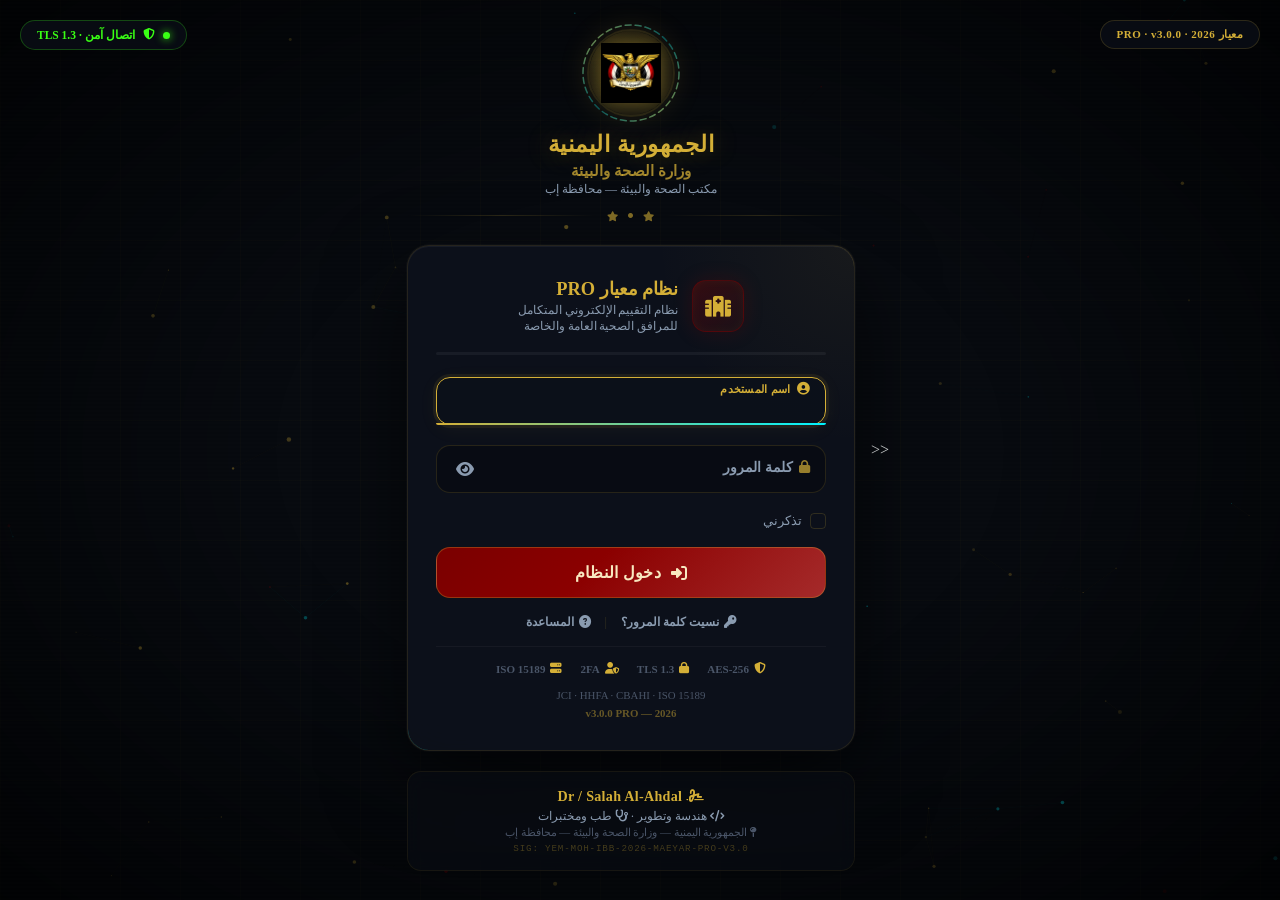
<file: login.html>
<!DOCTYPE html>
<html lang="ar" dir="rtl">
<head>
<meta charset="UTF-8">
<meta name="viewport" content="width=device-width, initial-scale=1.0, maximum-scale=5.0, user-scalable=yes">
<meta name="description" content="نظام معيار PRO - تسجيل الدخول - نظام تقييم المرافق الصحية المتكامل - الجمهورية اليمنية">
<meta name="author" content="د/صلاح الأهدل - وزارة الصحة والبيئة - محافظة إب">
<meta name="theme-color" content="#8B0000">
<meta name="apple-mobile-web-app-capable" content="yes">
<meta name="apple-mobile-web-app-status-bar-style" content="black-translucent">
<meta http-equiv="Content-Security-Policy" content="default-src 'self'; style-src 'self' https://fonts.googleapis.com https://cdnjs.cloudflare.com 'unsafe-inline'; font-src 'self' https://fonts.gstatic.com https://cdnjs.cloudflare.com; script-src 'self' 'unsafe-inline'; img-src 'self' data:; connect-src 'self';">
<meta http-equiv="X-Content-Type-Options" content="nosniff">
<meta http-equiv="X-Frame-Options" content="DENY">
<title>تسجيل الدخول | معيار PRO v3.0 | الجمهورية اليمنية</title>

<link rel="preconnect" href="https://fonts.googleapis.com">
<link rel="preconnect" href="https://fonts.gstatic.com" crossorigin>
<link href="https://fonts.googleapis.com/css2?family=Amiri:wght@400;700&family=Noto+Naskh+Arabic:wght@400;700&family=Cairo:wght@300;400;500;600;700;800;900&family=Tajawal:wght@300;400;500;700;800&display=swap" rel="stylesheet">
<link rel="stylesheet" href="https://cdnjs.cloudflare.com/ajax/libs/font-awesome/6.5.1/css/all.min.css">

<style>
/* ══════════════════════════════════════════════════
   MAEYAR PRO v3.0 — WORLD-CLASS LOGIN
   ══════════════════════════════════════════════════ */

/* ── 1. Design Tokens ─────────────────────────── */
:root {
  --gold:          #D4AF37;
  --gold-light:    #F0D060;
  --gold-dim:      rgba(212,175,55,0.18);
  --gold-glow:     rgba(212,175,55,0.35);
  --crimson:       #8B0000;
  --crimson-mid:   #A52A2A;
  --crimson-glow:  rgba(139,0,0,0.5);
  --cyan:          #00F3FF;
  --cyan-dim:      rgba(0,243,255,0.08);
  --green:         #39FF14;
  --red:           #FF073A;
  --orange:        #FF6B35;

  --bg:            #080b10;
  --surface:       rgba(14,18,28,0.92);
  --surface-hover: rgba(20,25,38,0.95);
  --input-bg:      rgba(8,11,18,0.7);

  --txt:           #ECF0F1;
  --txt-muted:     #8a9bb0;
  --txt-faint:     #4a5568;

  --font:          'Amiri', 'Noto Naskh Arabic', 'Cairo', serif;
  --r-sm:          10px;
  --r-md:          14px;
  --r-lg:          22px;
  --ease:          cubic-bezier(0.22, 1, 0.36, 1);
}

/* ── 2. Reset ─────────────────────────────────── */
*, *::before, *::after { box-sizing: border-box; margin: 0; padding: 0; }
html { scroll-behavior: smooth; }
body {
  font-family: var(--font);
  background: var(--bg);
  color: var(--txt);
  min-height: 100vh;
  display: flex;
  align-items: center;
  justify-content: center;
  overflow: hidden;
  -webkit-font-smoothing: antialiased;
}

/* ── 3. CANVAS BACKGROUND ─────────────────────── */
#bgCanvas {
  position: fixed;
  inset: 0;
  z-index: 0;
  opacity: 0.6;
}

/* Grid overlay */
.grid-overlay {
  position: fixed;
  inset: 0;
  z-index: 0;
  background-image:
    linear-gradient(rgba(212,175,55,0.025) 1px, transparent 1px),
    linear-gradient(90deg, rgba(212,175,55,0.025) 1px, transparent 1px);
  background-size: 60px 60px;
  pointer-events: none;
}

/* Vignette */
.vignette {
  position: fixed;
  inset: 0;
  z-index: 0;
  background: radial-gradient(ellipse at center, transparent 40%, rgba(0,0,0,0.7) 100%);
  pointer-events: none;
}

/* ── 4. SCAN LINE FX ──────────────────────────── */
.scanlines {
  position: fixed;
  inset: 0;
  z-index: 0;
  background: repeating-linear-gradient(
    0deg,
    transparent,
    transparent 2px,
    rgba(0,0,0,0.03) 2px,
    rgba(0,0,0,0.03) 4px
  );
  pointer-events: none;
  animation: scanMove 8s linear infinite;
}
@keyframes scanMove {
  from { background-position: 0 0; }
  to   { background-position: 0 100px; }
}

/* ── 5. SECURITY BADGE ────────────────────────── */
.security-badge {
  position: fixed;
  top: 20px;
  left: 20px;
  z-index: 100;
  display: flex;
  align-items: center;
  gap: 8px;
  padding: 7px 16px;
  background: rgba(10,14,22,0.85);
  border: 1px solid rgba(57,255,20,0.25);
  border-radius: 100px;
  font-size: 11.5px;
  font-weight: 700;
  color: var(--green);
  backdrop-filter: blur(12px);
  animation: badgeIn 0.8s var(--ease) 0.3s both;
  user-select: none;
}
.security-badge::before {
  content: '';
  width: 7px; height: 7px;
  background: var(--green);
  border-radius: 50%;
  box-shadow: 0 0 8px var(--green);
  animation: blink 1.8s ease-in-out infinite;
}
@keyframes blink { 0%,100%{opacity:1} 50%{opacity:0.3} }
@keyframes badgeIn {
  from { opacity:0; transform: translateX(-20px); }
  to   { opacity:1; transform: translateX(0); }
}

/* Version badge top-right */
.version-badge {
  position: fixed;
  top: 20px;
  right: 20px;
  z-index: 100;
  padding: 7px 16px;
  background: rgba(10,14,22,0.85);
  border: 1px solid var(--gold-dim);
  border-radius: 100px;
  font-size: 11px;
  font-weight: 700;
  color: var(--gold);
  backdrop-filter: blur(12px);
  animation: badgeIn2 0.8s var(--ease) 0.5s both;
  letter-spacing: 0.5px;
}
@keyframes badgeIn2 {
  from { opacity:0; transform: translateX(20px); }
  to   { opacity:1; transform: translateX(0); }
}

/* ── 6. LAYOUT ────────────────────────────────── */
.page-wrap {
  position: relative;
  z-index: 1;
  width: 100%;
  max-width: 480px;
  padding: 20px 16px;
  animation: pageIn 0.9s var(--ease) 0.1s both;
}
@keyframes pageIn {
  from { opacity:0; transform: translateY(30px) scale(0.97); }
  to   { opacity:1; transform: translateY(0)    scale(1); }
}

/* ── 7. OFFICIAL HEADER ───────────────────────── */
.official-header {
  text-align: center;
  margin-bottom: 24px;
}

.emblem-ring {
  position: relative;
  width: 88px; height: 88px;
  margin: 0 auto 14px;
}
.emblem-ring svg.ring-svg {
  position: absolute;
  inset: -8px;
  width: calc(100% + 16px);
  height: calc(100% + 16px);
  animation: spinRing 12s linear infinite;
}
@keyframes spinRing { to { transform: rotate(360deg); } }

.emblem-inner {
  width: 88px; height: 88px;
  border-radius: 50%;
  background: radial-gradient(135deg, rgba(212,175,55,0.15), rgba(139,0,0,0.1));
  border: 2px solid var(--gold-dim);
  display: flex;
  align-items: center;
  justify-content: center;
  position: relative;
  overflow: hidden;
  box-shadow: 0 0 30px rgba(212,175,55,0.15), inset 0 0 20px rgba(212,175,55,0.05);
}
.emblem-inner::before {
  content: '';
  position: absolute;
  inset: 0;
  background: linear-gradient(135deg, rgba(212,175,55,0.08), transparent 60%);
  border-radius: 50%;
}
.emblem-inner img {
  width: 60px; height: 60px;
  object-fit: contain;
  filter: drop-shadow(0 0 12px rgba(212,175,55,0.6));
  animation: floatY 4s ease-in-out infinite;
  position: relative; z-index: 1;
}
.emblem-fallback {
  display: none;
  color: var(--gold);
  font-size: 1.4rem;
  font-weight: 900;
  position: relative; z-index: 1;
}
@keyframes floatY {
  0%,100%{transform:translateY(0)}
  50%{transform:translateY(-5px)}
}

.header-title {
  font-size: 1.45rem;
  font-weight: 900;
  color: var(--gold);
  letter-spacing: 0.5px;
  text-shadow: 0 0 24px rgba(212,175,55,0.4);
  line-height: 1.2;
}
.header-sub {
  font-size: 0.95rem;
  font-weight: 700;
  color: rgba(212,175,55,0.75);
  margin-top: 3px;
}
.header-office {
  font-size: 0.75rem;
  font-weight: 500;
  color: var(--txt-muted);
  margin-top: 2px;
}

/* Divider */
.header-divider {
  display: flex;
  align-items: center;
  gap: 10px;
  margin: 14px 0 0;
}
.header-divider span {
  flex: 1;
  height: 1px;
  background: linear-gradient(to left, transparent, var(--gold-dim), transparent);
}
.header-divider i { color: var(--gold); font-size: 10px; opacity: 0.6; }

/* ── 8. LOGIN CARD ────────────────────────────── */
.login-card {
  background: var(--surface);
  border: 1px solid rgba(212,175,55,0.12);
  border-radius: var(--r-lg);
  padding: 32px 28px 28px;
  position: relative;
  overflow: hidden;
  backdrop-filter: blur(20px);
  -webkit-backdrop-filter: blur(20px);
  box-shadow:
    0 32px 80px rgba(0,0,0,0.6),
    0 0 0 1px rgba(255,255,255,0.03),
    inset 0 1px 0 rgba(255,255,255,0.05);
}

/* Animated border glow */
.login-card::before {
  content: '';
  position: absolute;
  inset: -1px;
  border-radius: var(--r-lg);
  padding: 1px;
  background: conic-gradient(
    from var(--angle, 0deg),
    transparent 0%,
    var(--gold) 10%,
    transparent 20%,
    transparent 50%,
    var(--cyan) 60%,
    transparent 70%,
    transparent 100%
  );
  -webkit-mask: linear-gradient(#fff 0 0) content-box, linear-gradient(#fff 0 0);
  -webkit-mask-composite: xor;
  mask-composite: exclude;
  animation: rotateBorder 6s linear infinite;
  opacity: 0.5;
  z-index: 0;
}
@property --angle { syntax:'<<angle>'; inherits:false; initial-value:0deg; }
@keyframes rotateBorder { to { --angle: 360deg; } }

/* Shimmer top-left corner */
.login-card::after {
  content: '';
  position: absolute;
  top: 0; right: 0;
  width: 200px; height: 200px;
  background: radial-gradient(circle at top right, rgba(212,175,55,0.06), transparent 70%);
  border-radius: 0 var(--r-lg) 0 0;
  pointer-events: none;
}

/* Card system icon */
.card-icon-row {
  display: flex;
  align-items: center;
  justify-content: center;
  gap: 14px;
  margin-bottom: 18px;
  position: relative;
  z-index: 1;
}
.card-icon {
  width: 52px; height: 52px;
  background: linear-gradient(135deg, rgba(139,0,0,0.3), rgba(139,0,0,0.1));
  border: 1px solid rgba(139,0,0,0.4);
  border-radius: 14px;
  display: flex;
  align-items: center;
  justify-content: center;
  font-size: 1.3rem;
  color: var(--gold);
  box-shadow: 0 0 20px rgba(139,0,0,0.2), inset 0 0 10px rgba(212,175,55,0.05);
  animation: iconPulse 3s ease-in-out infinite;
}
@keyframes iconPulse {
  0%,100%{ box-shadow: 0 0 20px rgba(139,0,0,0.2), inset 0 0 10px rgba(212,175,55,0.05); }
  50%    { box-shadow: 0 0 35px rgba(139,0,0,0.4), inset 0 0 15px rgba(212,175,55,0.1); }
}
.card-title-block { text-align: right; }
.card-title-block h2 {
  font-size: 1.15rem;
  font-weight: 800;
  color: var(--gold);
  line-height: 1.2;
}
.card-title-block p {
  font-size: 0.72rem;
  color: var(--txt-muted);
  margin-top: 2px;
  line-height: 1.4;
}

/* Progress bar */
.login-progress {
  height: 3px;
  background: rgba(255,255,255,0.05);
  border-radius: 100px;
  margin-bottom: 22px;
  overflow: hidden;
  position: relative;
  z-index: 1;
}
.login-progress-bar {
  height: 100%;
  width: 0%;
  background: linear-gradient(90deg, var(--crimson), var(--gold), var(--cyan));
  border-radius: 100px;
  transition: width 0.4s var(--ease);
  box-shadow: 0 0 10px var(--gold-glow);
}

/* ── 9. FLOATING LABEL FIELDS ─────────────────── */
.field-wrap {
  position: relative;
  margin-bottom: 20px;
  z-index: 1;
}

.field-input {
  width: 100%;
  padding: 20px 16px 8px;
  background: var(--input-bg);
  border: 1.5px solid rgba(212,175,55,0.15);
  border-radius: var(--r-md);
  color: var(--txt);
  font-family: var(--font);
  font-size: 0.95rem;
  font-weight: 500;
  outline: none;
  transition:
    border-color 0.3s ease,
    box-shadow   0.3s ease,
    background   0.3s ease;
  -webkit-appearance: none;
}

/* Autofill reset */
.field-input:-webkit-autofill,
.field-input:-webkit-autofill:focus {
  -webkit-box-shadow: 0 0 0 1000px #080b10 inset;
  -webkit-text-fill-color: var(--txt);
  transition: background-color 9999s;
}

.field-input:hover:not(:focus) {
  border-color: rgba(212,175,55,0.28);
}
.field-input:focus {
  border-color: var(--gold);
  background: rgba(12,16,26,0.9);
  box-shadow: 0 0 0 3px rgba(212,175,55,0.08), 0 4px 20px rgba(212,175,55,0.06);
}
.field-input.is-error {
  border-color: var(--red);
  box-shadow: 0 0 0 3px rgba(255,7,58,0.08);
}
.field-input.is-success {
  border-color: var(--green);
  box-shadow: 0 0 0 3px rgba(57,255,20,0.06);
}

/* Floating label */
.field-label {
  position: absolute;
  top: 14px;
  right: 16px;
  font-size: 0.88rem;
  font-weight: 600;
  color: var(--txt-muted);
  pointer-events: none;
  transition: all 0.25s var(--ease);
  display: flex;
  align-items: center;
  gap: 6px;
  transform-origin: right center;
}
.field-label i { font-size: 0.8rem; color: var(--gold); opacity: 0.7; transition: opacity 0.25s; }

/* Floated state (has value or focused) */
.field-input:focus + .field-label,
.field-input:not(:placeholder-shown) + .field-label {
  top: 6px;
  font-size: 0.7rem;
  color: var(--gold);
  letter-spacing: 0.3px;
}
.field-input:focus + .field-label i,
.field-input:not(:placeholder-shown) + .field-label i { opacity: 1; }

/* Hide placeholder text (label handles it) */
.field-input::placeholder { color: transparent; }

/* Bottom accent line */
.field-line {
  position: absolute;
  bottom: 0; right: 0;
  height: 2px;
  width: 0%;
  background: linear-gradient(90deg, var(--gold), var(--cyan));
  border-radius: 0 0 var(--r-md) var(--r-md);
  transition: width 0.35s var(--ease);
}
.field-input:focus ~ .field-line { width: 100%; }

/* Field icon (left side for password toggle) */
.field-action {
  position: absolute;
  left: 14px;
  top: 50%;
  transform: translateY(-50%);
  background: none;
  border: none;
  cursor: pointer;
  color: var(--txt-muted);
  font-size: 1rem;
  padding: 6px;
  transition: color 0.2s;
  line-height: 1;
  display: flex;
  align-items: center;
}
.field-action:hover { color: var(--gold); }
.field-action:focus-visible { outline: 2px solid var(--gold); border-radius: 4px; }
.password-field { padding-left: 44px; }

/* ── 10. PASSWORD STRENGTH METER ──────────────── */
.strength-wrap {
  margin-top: 8px;
  display: none;
  animation: fadeUp 0.3s ease;
}
.strength-wrap.is-visible { display: block; }

.strength-bars {
  display: flex;
  gap: 5px;
  margin-bottom: 4px;
}
.strength-bar {
  flex: 1;
  height: 4px;
  background: rgba(255,255,255,0.07);
  border-radius: 100px;
  overflow: hidden;
  position: relative;
}
.strength-bar::after {
  content: '';
  position: absolute;
  inset: 0;
  width: 0%;
  border-radius: 100px;
  transition: width 0.4s var(--ease), background 0.4s ease;
}
.strength-bar.filled::after { width: 100%; }
.strength-bar.weak::after    { background: var(--red); }
.strength-bar.fair::after    { background: var(--orange); }
.strength-bar.good::after    { background: var(--gold); }
.strength-bar.strong::after  { background: var(--green); }

.strength-label {
  font-size: 0.72rem;
  font-weight: 700;
  color: var(--txt-muted);
  text-align: left;
  direction: ltr;
  font-family: var(--font);
  transition: color 0.3s;
}

/* ── 11. CAPS WARNING & ERROR ─────────────────── */
.field-error {
  display: none;
  font-size: 0.74rem;
  color: var(--red);
  margin-top: 5px;
  font-weight: 600;
  padding-right: 4px;
  animation: shakeX 0.4s ease;
}
.field-error.is-visible { display: flex; align-items: center; gap: 5px; }

.caps-warn {
  display: none;
  font-size: 0.74rem;
  color: var(--orange);
  margin-top: 5px;
  font-weight: 600;
  padding-right: 4px;
}
.caps-warn.is-visible { display: flex; align-items: center; gap: 5px; }

/* ── 12. REMEMBER + ATTEMPTS ──────────────────── */
.form-row {
  display: flex;
  align-items: center;
  justify-content: space-between;
  margin-bottom: 18px;
  position: relative; z-index: 1;
}
.remember-label {
  display: flex;
  align-items: center;
  gap: 8px;
  font-size: 0.8rem;
  color: var(--txt-muted);
  cursor: pointer;
  user-select: none;
}
.remember-label input[type=checkbox] {
  appearance: none;
  width: 16px; height: 16px;
  border: 1.5px solid var(--gold-dim);
  border-radius: 4px;
  cursor: pointer;
  transition: all 0.2s;
  position: relative;
  flex-shrink: 0;
}
.remember-label input[type=checkbox]:checked {
  background: var(--gold);
  border-color: var(--gold);
}
.remember-label input[type=checkbox]:checked::after {
  content: '✓';
  position: absolute;
  top: 50%; left: 50%;
  transform: translate(-50%,-50%);
  font-size: 10px;
  color: #000;
  font-weight: 900;
}

.attempts-box {
  display: none;
  align-items: center;
  gap: 6px;
  padding: 6px 12px;
  background: rgba(255,7,58,0.07);
  border: 1px solid rgba(255,7,58,0.2);
  border-radius: 100px;
  font-size: 0.74rem;
  color: var(--red);
  font-weight: 700;
  animation: pulse 1.5s ease-in-out infinite;
  position: relative; z-index: 1;
  margin-bottom: 14px;
}
.attempts-box.is-visible { display: flex; }
@keyframes pulse { 0%,100%{opacity:1} 50%{opacity:0.6} }

/* ── 13. LOGIN BUTTON + RIPPLE ────────────────── */
.btn-login {
  width: 100%;
  padding: 15px;
  background: linear-gradient(135deg, #7a0000 0%, var(--crimson) 40%, var(--crimson-mid) 100%);
  border: 1px solid rgba(212,175,55,0.3);
  border-radius: var(--r-md);
  color: #F8E8C0;
  font-family: var(--font);
  font-size: 1rem;
  font-weight: 800;
  cursor: pointer;
  position: relative;
  overflow: hidden;
  transition:
    transform     0.2s var(--ease),
    box-shadow    0.3s ease,
    border-color  0.3s ease;
  display: flex;
  align-items: center;
  justify-content: center;
  gap: 10px;
  z-index: 1;
  letter-spacing: 0.3px;
}
.btn-login::before {
  content: '';
  position: absolute;
  inset: 0;
  background: linear-gradient(135deg, rgba(255,255,255,0.08), transparent);
  opacity: 0;
  transition: opacity 0.3s;
}
.btn-login:hover:not(:disabled)::before { opacity: 1; }
.btn-login:hover:not(:disabled) {
  transform: translateY(-3px);
  box-shadow:
    0 12px 35px var(--crimson-glow),
    0 0 20px rgba(212,175,55,0.2),
    0 0 0 1px rgba(212,175,55,0.4);
  border-color: var(--gold);
}
.btn-login:active:not(:disabled) { transform: translateY(0) scale(0.99); }
.btn-login:focus-visible { outline: 2px solid var(--gold); outline-offset: 3px; }
.btn-login:disabled { opacity: 0.6; cursor: not-allowed; transform: none; }

/* Ripple */
.ripple {
  position: absolute;
  border-radius: 50%;
  background: rgba(255,255,255,0.18);
  transform: scale(0);
  animation: rippleAnim 0.6s linear;
  pointer-events: none;
}
@keyframes rippleAnim {
  to { transform: scale(4); opacity: 0; }
}

/* Spinner */
.btn-login .spinner { display: none; }
.btn-login.is-loading .btn-text    { display: none; }
.btn-login.is-loading .spinner     { display: inline-block; }

/* ── 14. HELP + SECURITY ──────────────────────── */
.help-row {
  display: flex;
  justify-content: center;
  align-items: center;
  gap: 14px;
  margin-top: 16px;
  font-size: 0.78rem;
  position: relative; z-index: 1;
}
.help-row a {
  color: var(--txt-muted);
  text-decoration: none;
  font-weight: 600;
  transition: color 0.2s;
  display: flex;
  align-items: center;
  gap: 5px;
}
.help-row a:hover { color: var(--gold); }
.help-row a:focus-visible { outline: 2px solid var(--gold); border-radius: 3px; }
.help-divider { color: rgba(212,175,55,0.2); }

.security-row {
  display: flex;
  justify-content: center;
  gap: 18px;
  margin-top: 16px;
  padding-top: 16px;
  border-top: 1px solid rgba(255,255,255,0.04);
  flex-wrap: wrap;
  position: relative; z-index: 1;
}
.sec-item {
  display: flex;
  align-items: center;
  gap: 5px;
  font-size: 0.69rem;
  color: var(--txt-faint);
  font-weight: 600;
}
.sec-item i { color: var(--gold); font-size: 0.72rem; }

/* Card footer */
.card-footer {
  text-align: center;
  margin-top: 12px;
  font-size: 0.68rem;
  color: var(--txt-faint);
  line-height: 1.6;
  position: relative; z-index: 1;
}
.card-footer .version { color: rgba(212,175,55,0.45); font-weight: 700; }

/* ── 15. SIGNATURE ────────────────────────────── */
.signature {
  text-align: center;
  margin-top: 20px;
  padding: 16px;
  background: rgba(10,14,22,0.5);
  border: 1px solid rgba(212,175,55,0.08);
  border-radius: var(--r-md);
  backdrop-filter: blur(10px);
}
.sig-name {
  font-size: 0.88rem;
  font-weight: 800;
  color: var(--gold);
  margin-bottom: 4px;
  letter-spacing: 0.3px;
}
.sig-role {
  font-size: 0.72rem;
  color: var(--txt-muted);
  margin-bottom: 3px;
}
.sig-location { font-size: 0.68rem; color: var(--txt-faint); margin-bottom: 4px; }
.sig-hash {
  font-family: 'Courier New', monospace;
  font-size: 0.58rem;
  color: rgba(212,175,55,0.3);
  letter-spacing: 0.8px;
  word-break: break-all;
}

/* ── 16. OVERLAYS ─────────────────────────────── */
.loading-overlay {
  display: none;
  position: fixed;
  inset: 0;
  background: rgba(0,0,0,0.85);
  z-index: 9999;
  align-items: center;
  justify-content: center;
  flex-direction: column;
  gap: 16px;
  backdrop-filter: blur(4px);
}
.loading-overlay.is-active { display: flex; }

.loading-ring {
  width: 56px; height: 56px;
  border: 3px solid rgba(212,175,55,0.15);
  border-top-color: var(--gold);
  border-right-color: var(--cyan);
  border-radius: 50%;
  animation: spin 0.8s linear infinite;
}
@keyframes spin { to { transform: rotate(360deg); } }
.loading-text {
  font-size: 0.9rem;
  font-weight: 700;
  color: var(--gold);
}

/* Toast */
.toast-region {
  position: fixed;
  top: 16px;
  left: 50%;
  transform: translateX(-50%);
  z-index: 10001;
  display: flex;
  flex-direction: column;
  gap: 8px;
  width: min(90vw, 360px);
  pointer-events: none;
}
.toast {
  display: flex;
  align-items: center;
  gap: 10px;
  padding: 12px 16px;
  border-radius: var(--r-md);
  font-size: 0.82rem;
  font-weight: 700;
  pointer-events: auto;
  box-shadow: 0 8px 32px rgba(0,0,0,0.5);
  animation: toastIn 0.4s var(--ease);
  backdrop-filter: blur(12px);
  line-height: 1.4;
}
.toast.is-out { animation: toastOut 0.3s ease forwards; }
.toast.success { background:rgba(57,255,20,0.1);  border:1px solid rgba(57,255,20,0.3);  color:var(--green); }
.toast.error   { background:rgba(255,7,58,0.1);   border:1px solid rgba(255,7,58,0.3);   color:var(--red); }
.toast.warning { background:rgba(255,107,53,0.1); border:1px solid rgba(255,107,53,0.3); color:var(--orange); }
.toast.info    { background:rgba(0,243,255,0.07); border:1px solid rgba(0,243,255,0.25); color:var(--cyan); }
.toast i { font-size: 1rem; flex-shrink: 0; }
@keyframes toastIn  { from{opacity:0;transform:translateY(-14px) scale(0.95)} to{opacity:1;transform:none} }
@keyframes toastOut { to  {opacity:0;transform:translateY(-10px)} }

/* ── 17. ANIMATIONS ───────────────────────────── */
@keyframes fadeUp { from{opacity:0;transform:translateY(8px)} to{opacity:1;transform:none} }
@keyframes shakeX {
  0%,100%{transform:translateX(0)}
  25%{transform:translateX(-5px)}
  75%{transform:translateX(5px)}
}

/* ── 18. RESPONSIVE ───────────────────────────── */
@media (max-width: 480px) {
  .page-wrap { padding: 12px; }
  .login-card { padding: 22px 18px 20px; }
  .header-title { font-size: 1.25rem; }
  .security-badge { font-size: 10px; padding: 5px 12px; }
  .version-badge  { font-size: 10px; padding: 5px 12px; }
}

/* ── 19. REDUCED MOTION ───────────────────────── */
@media (prefers-reduced-motion: reduce) {
  *, *::before, *::after {
    animation-duration: 0.01ms !important;
    transition-duration: 0.01ms !important;
  }
}
</style>
</head>

<body>

<!-- ── Canvas + FX Layers ─────────────────────── -->
<<canvas id="bgCanvas"></canvas>
<div class="grid-overlay" aria-hidden="true"></div>
<div class="vignette"      aria-hidden="true"></div>
<div class="scanlines"     aria-hidden="true"></div>

<!-- ── Badges ────────────────────────────────── -->
<div class="security-badge" role="status" aria-label="اتصال آمن">
  <i class="fas fa-shield-alt" aria-hidden="true"></i>
  اتصال آمن · TLS 1.3
</div>
<div class="version-badge" aria-hidden="true">
  معيار PRO · v3.0.0 · 2026
</div>

<!-- ── Toast Region ───────────────────────────── -->
<div class="toast-region" id="toastRegion" role="log" aria-live="polite" aria-atomic="false"></div>

<!-- ── Page Wrap ──────────────────────────────── -->
<<main class="page-wrap">

  <!-- Official Header -->
  <header class="official-header">
    <div class="emblem-ring">
      <!-- Spinning dashed ring SVG -->
      <svg class="ring-svg" viewBox="0 0 104 104" fill="none" xmlns="http://www.w3.org/2000/svg" aria-hidden="true">
        <circle cx="52" cy="52" r="48"
          stroke="url(#ringGrad)"
          stroke-width="1.5"
          stroke-dasharray="6 4"
          stroke-linecap="round"/>
        <defs>
          <linearGradient id="ringGrad" x1="0" y1="0" x2="104" y2="104" gradientUnits="userSpaceOnUse">
            <stop offset="0%"   stop-color="#D4AF37" stop-opacity="0.8"/>
            <stop offset="50%"  stop-color="#00F3FF" stop-opacity="0.3"/>
            <stop offset="100%" stop-color="#D4AF37" stop-opacity="0.8"/>
          </linearGradient>
        </defs>
      </svg>
      <div class="emblem-inner">
        <img src="images/yemen-emblem.png"
             alt="شعار الجمهورية اليمنية"
             width="60" height="60"
             loading="eager"
             onerror="this.style.display='none'; this.nextElementSibling.style.display='flex';">
        <div class="emblem-fallback" aria-hidden="true">YM</div>
      </div>
    </div>

    <h1 class="header-title">الجمهورية اليمنية</h1>
    <p class="header-sub">وزارة الصحة والبيئة</p>
    <p class="header-office">مكتب الصحة والبيئة — محافظة إب</p>

    <div class="header-divider" aria-hidden="true">
      <span></span>
      <i class="fas fa-star"></i>
      <i class="fas fa-circle" style="font-size:5px"></i>
      <i class="fas fa-star"></i>
      <span></span>
    </div>
  </header>

  <!-- Login Card -->
  <div class="login-card" role="region" aria-label="نموذج تسجيل الدخول">

    <!-- System Icon + Title -->
    <div class="card-icon-row">
      <div class="card-icon" aria-hidden="true">
        <i class="fas fa-hospital-alt"></i>
      </div>
      <div class="card-title-block">
        <h2>نظام معيار PRO</h2>
        <p>نظام التقييم الإلكتروني المتكامل<br>للمرافق الصحية العامة والخاصة</p>
      </div>
    </div>

    <!-- Progress Bar -->
    <div class="login-progress" role="progressbar" aria-valuenow="0" aria-valuemin="0" aria-valuemax="100" aria-label="تقدم تسجيل الدخول">
      <div class="login-progress-bar" id="progressBar"></div>
    </div>

    <!-- Form -->
    <form id="loginForm" autocomplete="off" novalidate aria-label="تسجيل الدخول">

      <!-- Username -->
      <div class="field-wrap">
        <input type="text"
               class="field-input"
               id="username"
               name="username"
               required
               placeholder="username"
               autocomplete="username"
               minlength="3" maxlength="50"
               aria-required="true"
               aria-describedby="usernameErr">
        <label class="field-label" for="username">
          <i class="fas fa-user-circle" aria-hidden="true"></i>
          اسم المستخدم
        </label>
        <div class="field-line" aria-hidden="true"></div>
        <p class="field-error" id="usernameErr" role="alert" aria-live="assertive"></p>
      </div>

      <!-- Password -->
      <div class="field-wrap">
        <input type="password"
               class="field-input password-field"
               id="password"
               name="password"
               required
               placeholder="password"
               autocomplete="current-password"
               minlength="6" maxlength="100"
               aria-required="true"
               aria-describedby="passwordErr capsWarn">
        <label class="field-label" for="password">
          <i class="fas fa-lock" aria-hidden="true"></i>
          كلمة المرور
        </label>
        <div class="field-line" aria-hidden="true"></div>
        <button type="button"
                class="field-action"
                id="togglePwd"
                aria-label="إظهار كلمة المرور"
                aria-pressed="false">
          <i class="fas fa-eye" id="eyeIcon" aria-hidden="true"></i>
        </button>
        <p class="field-error" id="passwordErr" role="alert" aria-live="assertive"></p>
        <p class="caps-warn"   id="capsWarn"    role="status" aria-live="polite">
          <i class="fas fa-exclamation-triangle" aria-hidden="true"></i>
          Caps Lock مفعّل
        </p>

        <!-- Strength Meter -->
        <div class="strength-wrap" id="strengthWrap" aria-label="قوة كلمة المرور">
          <div class="strength-bars" aria-hidden="true">
            <div class="strength-bar" id="bar1"></div>
            <div class="strength-bar" id="bar2"></div>
            <div class="strength-bar" id="bar3"></div>
            <div class="strength-bar" id="bar4"></div>
          </div>
          <div class="strength-label" id="strengthLabel" aria-live="polite">ضعيفة</div>
        </div>
      </div>

      <!-- Remember + Attempts -->
      <div class="form-row">
        <label class="remember-label">
          <input type="checkbox" id="rememberMe" name="rememberMe">
          <span>تذكرني</span>
        </label>
      </div>

      <div class="attempts-box" id="attemptsBox" role="alert" aria-live="assertive" aria-atomic="true">
        <i class="fas fa-exclamation-triangle" aria-hidden="true"></i>
        محاولات متبقية: <strong id="attemptsLeft">3</strong>
      </div>

      <!-- Submit -->
      <button type="submit" class="btn-login" id="loginBtn" aria-label="دخول النظام">
        <i class="fas fa-sign-in-alt" aria-hidden="true"></i>
        <span class="btn-text">دخول النظام</span>
        <i class="fas fa-circle-notch fa-spin spinner" aria-hidden="true"></i>
      </button>
    </form>

    <!-- Help -->
    <nav class="help-row" aria-label="روابط المساعدة">
      <a href="#" id="forgotLink">
        <i class="fas fa-key" aria-hidden="true"></i> نسيت كلمة المرور؟
      </a>
      <span class="help-divider" aria-hidden="true">|</span>
      <a href="#" id="helpLink">
        <i class="fas fa-question-circle" aria-hidden="true"></i> المساعدة
      </a>
    </nav>

    <!-- Security Info -->
    <div class="security-row" aria-label="معلومات الأمان">
      <div class="sec-item"><i class="fas fa-shield-alt" aria-hidden="true"></i> AES-256</div>
      <div class="sec-item"><i class="fas fa-lock"       aria-hidden="true"></i> TLS 1.3</div>
      <div class="sec-item"><i class="fas fa-user-shield" aria-hidden="true"></i> 2FA</div>
      <div class="sec-item"><i class="fas fa-server"     aria-hidden="true"></i> ISO 15189</div>
    </div>

    <!-- Card Footer -->
    <div class="card-footer">
      <div>JCI · HHFA · CBAHI · ISO 15189</div>
      <div class="version">v3.0.0 PRO — 2026</div>
    </div>
  </div>

  <!-- Signature -->
  <div class="signature" role="contentinfo" aria-label="بيانات المطور">
    <div class="sig-name">
      <i class="fas fa-signature" aria-hidden="true"></i>
      Dr / Salah Al-Ahdal
    </div>
    <div class="sig-role">
      <i class="fas fa-code"       aria-hidden="true"></i> هندسة وتطوير ·
      <i class="fas fa-stethoscope" aria-hidden="true"></i> طب ومختبرات
    </div>
    <div class="sig-location">
      <i class="fas fa-map-pin" aria-hidden="true"></i>
      الجمهورية اليمنية — وزارة الصحة والبيئة — محافظة إب
    </div>
    <div class="sig-hash">SIG: YEM-MOH-IBB-2026-MAEYAR-PRO-V3.0</div>
  </div>

</main>

<!-- Loading Overlay -->
<div class="loading-overlay" id="loadingOverlay" role="status" aria-live="polite" aria-label="جاري التحميل">
  <div class="loading-ring" aria-hidden="true"></div>
  <div class="loading-text">جاري التحقق...</div>
</div>

<!-- ══════════════════════════════════════════════
     SCRIPT
     ══════════════════════════════════════════════ -->
<script>
(() => {
'use strict';

/* ── CONFIG ─────────────────────────────────── */
const CFG = Object.freeze({
  MAX_ATTEMPTS: 3,
  LOCKOUT_MS:   5 * 60 * 1000,
  SESSION_MS:   60 * 60 * 1000,
  MIN_USER:     3,
  MIN_PASS:     6,
  IDLE_S:       300,
  KEY_SESSION:  'pro_session',
  KEY_ATTEMPTS: 'login_attempts',
  KEY_LOCKOUT:  'lockout_end',
});

/* ── STATE ───────────────────────────────────── */
const S = {
  attempts:  parseInt(sessionStorage.getItem(CFG.KEY_ATTEMPTS) || '0', 10),
  lockoutEnd:parseInt(sessionStorage.getItem(CFG.KEY_LOCKOUT)  || '0', 10),
  locked:    false,
  idle:      0,
  idleTimer: null,
};
S.locked = S.lockoutEnd > Date.now();

/* ── DOM ─────────────────────────────────────── */
const $ = id => document.getElementById(id);
const D = {
  form:        $('loginForm'),
  username:    $('username'),
  password:    $('password'),
  remember:    $('rememberMe'),
  loginBtn:    $('loginBtn'),
  progress:    $('progressBar'),
  uErr:        $('usernameErr'),
  pErr:        $('passwordErr'),
  capsWarn:    $('capsWarn'),
  attemptsBox: $('attemptsBox'),
  attemptsLeft:$('attemptsLeft'),
  togglePwd:   $('togglePwd'),
  eyeIcon:     $('eyeIcon'),
  strengthWrap:$('strengthWrap'),
  strengthLbl: $('strengthLabel'),
  bars:        [1,2,3,4].map(i => $('bar'+i)),
  loading:     $('loadingOverlay'),
  toasts:      $('toastRegion'),
  forgot:      $('forgotLink'),
  help:        $('helpLink'),
};

/* ── CANVAS BACKGROUND ───────────────────────── */
(function initCanvas() {
  const canvas = document.getElementById('bgCanvas');
  const ctx    = canvas.getContext('2d');
  let W, H, nodes = [], raf;

  const GOLD   = 'rgba(212,175,55,';
  const CYAN   = 'rgba(0,243,255,';
  const RED    = 'rgba(139,0,0,';

  function resize() {
    W = canvas.width  = window.innerWidth;
    H = canvas.height = window.innerHeight;
  }

  function buildNodes(n) {
    nodes = Array.from({length: n}, () => ({
      x:   Math.random() * W,
      y:   Math.random() * H,
      vx:  (Math.random() - 0.5) * 0.35,
      vy:  (Math.random() - 0.5) * 0.35,
      r:   Math.random() * 1.8 + 0.5,
      color: Math.random() < 0.6 ? GOLD : Math.random() < 0.5 ? CYAN : RED,
      alpha: Math.random() * 0.5 + 0.2,
    }));
  }

  function draw() {
    ctx.clearRect(0, 0, W, H);

    /* Draw edges */
    for (let i = 0; i < nodes.length; i++) {
      for (let j = i + 1; j < nodes.length; j++) {
        const dx = nodes[i].x - nodes[j].x;
        const dy = nodes[i].y - nodes[j].y;
        const dist = Math.sqrt(dx*dx + dy*dy);
        if (dist < 130) {
          const a = (1 - dist / 130) * 0.12;
          ctx.beginPath();
          ctx.strokeStyle = `${nodes[i].color}${a})`;
          ctx.lineWidth = 0.6;
          ctx.moveTo(nodes[i].x, nodes[i].y);
          ctx.lineTo(nodes[j].x, nodes[j].y);
          ctx.stroke();
        }
      }
    }

    /* Draw nodes */
    nodes.forEach(n => {
      ctx.beginPath();
      ctx.arc(n.x, n.y, n.r, 0, Math.PI * 2);
      ctx.fillStyle = `${n.color}${n.alpha})`;
      ctx.fill();

      /* Move */
      n.x += n.vx;
      n.y += n.vy;
      if (n.x < 0 || n.x > W) n.vx *= -1;
      if (n.y < 0 || n.y > H) n.vy *= -1;
    });

    raf = requestAnimationFrame(draw);
  }

  window.addEventListener('resize', () => { resize(); buildNodes(70); });
  resize();
  buildNodes(70);
  draw();
})();

/* ── TOAST ───────────────────────────────────── */
const ICONS = { success:'fa-check-circle', error:'fa-times-circle', warning:'fa-exclamation-triangle', info:'fa-info-circle' };

function toast(msg, type = 'info', ms = 4000) {
  const t = document.createElement('div');
  t.className = `toast ${type}`;
  t.setAttribute('role','status');
  t.innerHTML = `<i class="fas ${ICONS[type]||ICONS.info}" aria-hidden="true"></i><span>${msg}</span>`;
  D.toasts.appendChild(t);
  setTimeout(() => {
    t.classList.add('is-out');
    t.addEventListener('animationend', () => t.remove(), {once:true});
  }, ms);
}

/* ── RIPPLE ──────────────────────────────────── */
function addRipple(btn, e) {
  const r = document.createElement('span');
  const rect = btn.getBoundingClientRect();
  const size = Math.max(rect.width, rect.height) * 2;
  r.className = 'ripple';
  r.style.cssText = `width:${size}px;height:${size}px;left:${e.clientX-rect.left-size/2}px;top:${e.clientY-rect.top-size/2}px`;
  btn.appendChild(r);
  r.addEventListener('animationend', () => r.remove(), {once:true});
}

/* ── PROGRESS ────────────────────────────────── */
function setProgress(pct) {
  D.progress.style.width = pct + '%';
  D.progress.closest('[role=progressbar]')?.setAttribute('aria-valuenow', pct);
}

/* ── PASSWORD STRENGTH ───────────────────────── */
function evalStrength(pwd) {
  if (!pwd) return 0;
  let score = 0;
  if (pwd.length >= 6)  score++;
  if (pwd.length >= 10) score++;
  if (/[A-Z]/.test(pwd) && /[a-z]/.test(pwd)) score++;
  if (/\d/.test(pwd))   score++;
  if (/[^A-Za-z0-9]/.test(pwd)) score++;
  return Math.min(4, Math.ceil(score * 4 / 5));
}

const STRENGTH_META = [
  null,
  { label:'ضعيفة جداً', cls:'weak',   color:'var(--red)'    },
  { label:'ضعيفة',      cls:'fair',   color:'var(--orange)' },
  { label:'جيدة',       cls:'good',   color:'var(--gold)'   },
  { label:'قوية',       cls:'strong', color:'var(--green)'  },
];

function updateStrength(pwd) {
  if (!pwd) { D.strengthWrap.classList.remove('is-visible'); return; }
  D.strengthWrap.classList.add('is-visible');
  const lvl  = evalStrength(pwd);
  const meta = STRENGTH_META[lvl];
  D.bars.forEach((bar, i) => {
    bar.className = 'strength-bar';
    if (i < lvl) bar.classList.add('filled', meta.cls);
  });
  D.strengthLbl.textContent = meta?.label || '';
  D.strengthLbl.style.color = meta?.color || 'var(--txt-muted)';
}

/* ── FIELD HELPERS ───────────────────────────── */
function fieldOk(input)  { input.classList.remove('is-error'); input.classList.add('is-success'); }
function fieldErr(input) { input.classList.add('is-error');    input.classList.remove('is-success'); }
function fieldReset(input){ input.classList.remove('is-error','is-success'); }

function showErr(el, msg) {
  el.innerHTML = `<i class="fas fa-times-circle" aria-hidden="true"></i><span>${msg}</span>`;
  el.classList.add('is-visible');
}
function clearErr(el, input) {
  el.textContent = '';
  el.classList.remove('is-visible');
  if (input) fieldReset(input);
}
function clearAll() {
  clearErr(D.uErr, D.username);
  clearErr(D.pErr, D.password);
}

/* ── SESSION ─────────────────────────────────── */
function saveSession(user, remember) {
  const data = JSON.stringify({ user, loginTime: Date.now(), expiresAt: Date.now() + CFG.SESSION_MS, remember });
  (remember ? localStorage : sessionStorage).setItem(CFG.KEY_SESSION, data);
}
function getSession() {
  try {
    const raw = localStorage.getItem(CFG.KEY_SESSION) || sessionStorage.getItem(CFG.KEY_SESSION);
    if (!raw) return null;
    const d = JSON.parse(raw);
    return d?.expiresAt > Date.now() ? d : null;
  } catch { return null; }
}

/* ── LOCKOUT ─────────────────────────────────── */
function lock() {
  S.locked    = true;
  S.lockoutEnd = Date.now() + CFG.LOCKOUT_MS;
  sessionStorage.setItem(CFG.KEY_LOCKOUT, S.lockoutEnd);
}
function scheduledUnlock(ms) {
  setTimeout(() => {
    S.locked = false; S.attempts = 0; S.lockoutEnd = 0;
    sessionStorage.removeItem(CFG.KEY_ATTEMPTS);
    sessionStorage.removeItem(CFG.KEY_LOCKOUT);
    D.attemptsBox.classList.remove('is-visible');
    clearErr(D.pErr, D.password);
    toast('يمكنك المحاولة مرة أخرى الآن', 'info');
  }, ms);
}

/* ── VALIDATE ────────────────────────────────── */
function validate(user, pass) {
  let ok = true;
  clearAll();
  if (!user) {
    showErr(D.uErr, 'يرجى إدخال اسم المستخدم');
    fieldErr(D.username); ok = false;
  } else if (user.length < CFG.MIN_USER) {
    showErr(D.uErr, `الحد الأدنى ${CFG.MIN_USER} أحرف`);
    fieldErr(D.username); ok = false;
  } else { fieldOk(D.username); }

  if (!pass) {
    showErr(D.pErr, 'يرجى إدخال كلمة المرور');
    fieldErr(D.password); ok = false;
  } else if (pass.length < CFG.MIN_PASS) {
    showErr(D.pErr, `الحد الأدنى ${CFG.MIN_PASS} أحرف`);
    fieldErr(D.password); ok = false;
  }
  return ok;
}

/* ── AUTH STUB (replace with real API) ──────── */
async function checkCreds(user, pass) {
  await new Promise(r => setTimeout(r, 1400));
  return user === 'admin' && pass === 'admin123';
}

/* ── LOADING STATE ───────────────────────────── */
function setLoading(on) {
  D.loginBtn.disabled = on;
  D.loginBtn.classList.toggle('is-loading', on);
  D.loginBtn.setAttribute('aria-busy', on);
}

/* ── SUBMIT HANDLER ──────────────────────────── */
async function onSubmit(e) {
  e.preventDefault();
  clearAll();

  if (S.locked) {
    const left = Math.ceil((S.lockoutEnd - Date.now()) / 60000);
    toast(`الحساب مقفل مؤقتاً. انتظر ${left} دقيقة`, 'warning');
    return;
  }

  const user = D.username.value.trim();
  const pass = D.password.value;
  if (!validate(user, pass)) return;

  setLoading(true);
  setProgress(30);

  try {
    const ok = await checkCreds(user, pass);
    setProgress(80);

    if (ok) {
      /* SUCCESS */
      S.attempts = 0;
      sessionStorage.removeItem(CFG.KEY_ATTEMPTS);
      sessionStorage.removeItem(CFG.KEY_LOCKOUT);
      D.attemptsBox.classList.remove('is-visible');
      fieldOk(D.password);
      setProgress(100);
      toast('تم تسجيل الدخول بنجاح! جاري التحويل...', 'success');
      saveSession(user, D.remember.checked);
      setTimeout(() => {
        D.loading.classList.add('is-active');
        setTimeout(() => window.location.href = 'index.html', 700);
      }, 600);
    } else {
      /* FAILURE */
      S.attempts++;
      sessionStorage.setItem(CFG.KEY_ATTEMPTS, S.attempts);
      const rem = CFG.MAX_ATTEMPTS - S.attempts;
      setProgress(0);
      fieldErr(D.password);

      /* Shake card */
      const card = document.querySelector('.login-card');
      card.style.animation = 'none';
      void card.offsetHeight;
      card.style.animation = 'shakeX 0.45s ease';

      if (rem <= 0) {
        lock();
        showErr(D.pErr, 'تم قفل الحساب مؤقتاً لمدة 5 دقائق');
        toast('تم قفل الحساب. يرجى الانتظار 5 دقائق', 'error', 5500);
        scheduledUnlock(CFG.LOCKOUT_MS);
      } else {
        showErr(D.pErr, 'اسم المستخدم أو كلمة المرور غير صحيحة');
        D.attemptsLeft.textContent = rem;
        D.attemptsBox.classList.add('is-visible');
        toast(`بيانات غير صحيحة · محاولات متبقية: ${rem}`, 'warning');
      }
    }
  } catch {
    setProgress(0);
    toast('خطأ في الاتصال. يرجى المحاولة مجدداً.', 'error');
  } finally {
    setLoading(false);
  }
}

/* ── EVENTS ──────────────────────────────────── */
function wire() {
  D.form.addEventListener('submit', onSubmit);

  /* Ripple on button */
  D.loginBtn.addEventListener('click', (e) => addRipple(D.loginBtn, e));

  /* Live feedback */
  D.username.addEventListener('input', () => {
    clearErr(D.uErr, D.username);
    const pct = Math.min(50, (D.username.value.trim().length / CFG.MIN_USER) * 25);
    setProgress(pct);
  });

  D.password.addEventListener('input', () => {
    clearErr(D.pErr, D.password);
    updateStrength(D.password.value);
    const uFill = Math.min(50, (D.username.value.trim().length / CFG.MIN_USER) * 25);
    const pFill = Math.min(50, (D.password.value.length / 8) * 50);
    setProgress(uFill + pFill);
  });

  /* Caps lock */
  const checkCaps = e => {
    const on = e.getModifierState?.('CapsLock') ?? false;
    D.capsWarn.classList.toggle('is-visible', on);
  };
  D.password.addEventListener('keydown', checkCaps);
  D.password.addEventListener('keyup',   checkCaps);

  /* Toggle password */
  D.togglePwd.addEventListener('click', () => {
    const hidden = D.password.type === 'password';
    D.password.type = hidden ? 'text' : 'password';
    D.eyeIcon.className = hidden ? 'fas fa-eye-slash' : 'fas fa-eye';
    D.togglePwd.setAttribute('aria-label',   hidden ? 'إخفاء كلمة المرور' : 'إظهار كلمة المرور');
    D.togglePwd.setAttribute('aria-pressed', hidden ? 'true' : 'false');
  });

  /* Help links */
  D.forgot.addEventListener('click', e => {
    e.preventDefault();
    toast('يرجى التواصل مع مسؤول النظام لإعادة تعيين كلمة المرور', 'info', 6000);
  });
  D.help.addEventListener('click', e => {
    e.preventDefault();
    toast('بيانات تجريبية — اسم المستخدم: admin | كلمة المرور: admin123', 'info', 8000);
  });

  /* Ctrl+Enter shortcut */
  document.addEventListener('keydown', e => {
    if (e.ctrlKey && e.key === 'Enter') D.form.dispatchEvent(new Event('submit'));
  });

  /* Back-button cache prevention */
  window.addEventListener('pageshow', e => { if (e.persisted) window.location.reload(); });

  /* Idle watcher */
  const resetIdle = () => { S.idle = 0; };
  ['click','keypress','mousemove','scroll','touchstart'].forEach(
    ev => document.addEventListener(ev, resetIdle, {passive:true})
  );
  S.idleTimer = setInterval(() => {
    S.idle++;
    if (S.idle >= CFG.IDLE_S) {
      clearInterval(S.idleTimer);
      toast('انتهت مهلة الجلسة. يرجى تحديث الصفحة.', 'warning', 5000);
    }
  }, 1000);
}

/* ── INIT ────────────────────────────────────── */
function init() {
  /* Redirect if valid session */
  if (getSession()) {
    D.loading.classList.add('is-active');
    window.location.href = 'index.html';
    return;
  }

  /* Handle existing lockout */
  if (S.locked) {
    const left = Math.ceil((S.lockoutEnd - Date.now()) / 60000);
    toast(`الحساب مقفل مؤقتاً · انتظر ${left} دقيقة`, 'warning', 6000);
    scheduledUnlock(S.lockoutEnd - Date.now());
  }

  /* Show previous attempts count */
  if (S.attempts > 0 && !S.locked) {
    D.attemptsLeft.textContent = CFG.MAX_ATTEMPTS - S.attempts;
    D.attemptsBox.classList.add('is-visible');
  }

  wire();
  setTimeout(() => D.username.focus(), 600);

  /* Dev console */
  console.log('%c🔒 نظام معيار PRO v3.0', 'color:#D4AF37;font-size:16px;font-weight:900;');
  console.log('%c⚠️ للمطورين فقط — لا تلصق أي كود هنا', 'color:#ff073a;font-size:12px;');
  console.log('%c🛡️ TLS 1.3 · AES-256 · 2FA', 'color:#39FF14;font-size:10px;');
}

document.readyState === 'loading'
  ? document.addEventListener('DOMContentLoaded', init)
  : init();

})();
</script>
</body>
</html>
</file>
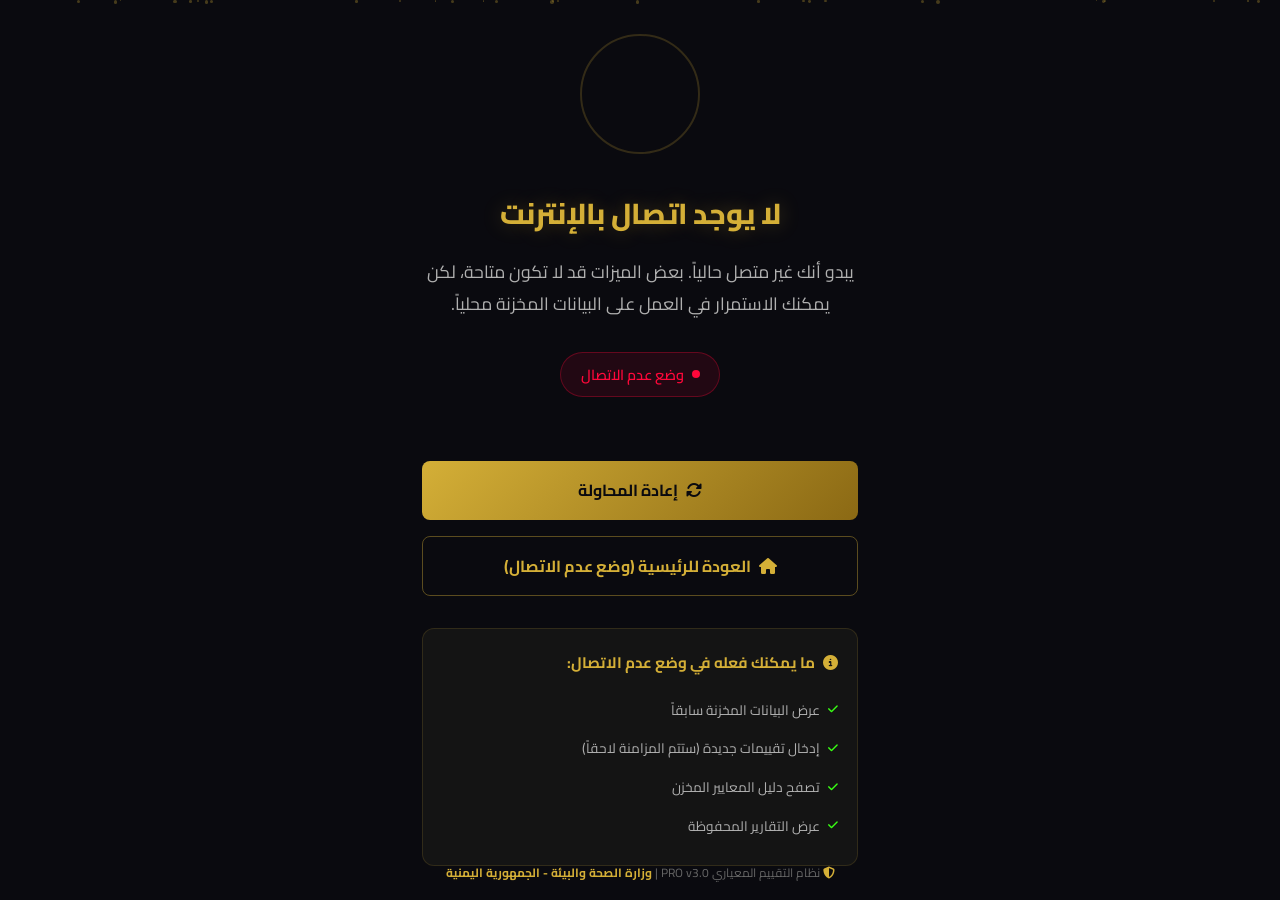
<file: offline.html>
<!DOCTYPE html>
<html lang="ar" dir="rtl">
<head>
    <meta charset="UTF-8">
    <meta name="viewport" content="width=device-width, initial-scale=1.0">
    <meta name="theme-color" content="#8B0000">
    <title>غير متصل - معيار PRO</title>
    <link rel="preconnect" href="https://fonts.googleapis.com">
    <link href="https://fonts.googleapis.com/css2?family=Cairo:wght@400;600;700;800&family=Tajawal:wght@400;500;700&display=swap" rel="stylesheet">
    <link rel="stylesheet" href="https://cdnjs.cloudflare.com/ajax/libs/font-awesome/6.5.1/css/all.min.css">
    <style>
        :root {
            --gold-300: #D4AF37;
            --gold-600: #8B6914;
            --neon-red: #ff073a;
            --neon-green: #39ff14;
            --bg-primary: #0a0a0f;
            --bg-elevated: #141414;
            --text-primary: #e0e0e0;
            --text-secondary: #b0b0b0;
        }

        * { margin: 0; padding: 0; box-sizing: border-box; }

        body {
            font-family: 'Cairo', 'Tajawal', sans-serif;
            background: var(--bg-primary);
            color: var(--text-primary);
            min-height: 100vh;
            display: flex;
            align-items: center;
            justify-content: center;
            overflow: hidden;
        }

        .offline-container {
            text-align: center;
            padding: 2rem;
            max-width: 500px;
            position: relative;
            z-index: 10;
        }

        .offline-icon {
            width: 120px;
            height: 120px;
            margin: 0 auto 2rem;
            position: relative;
        }

        .offline-icon i {
            font-size: 4rem;
            color: var(--gold-300);
            position: absolute;
            top: 50%;
            left: 50%;
            transform: translate(-50%, -50%);
            animation: pulse 2s ease-in-out infinite;
        }

        .offline-icon::before {
            content: '';
            position: absolute;
            inset: 0;
            border-radius: 50%;
            border: 2px solid rgba(212, 175, 55, 0.2);
            animation: ripple 2s ease-out infinite;
        }

        @keyframes pulse {
            0%, 100% { opacity: 1; transform: translate(-50%, -50%) scale(1); }
            50% { opacity: 0.7; transform: translate(-50%, -50%) scale(1.1); }
        }

        @keyframes ripple {
            0% { transform: scale(0.8); opacity: 1; }
            100% { transform: scale(1.5); opacity: 0; }
        }

        .offline-title {
            font-family: 'Cairo', sans-serif;
            font-size: 1.8rem;
            font-weight: 800;
            color: var(--gold-300);
            margin-bottom: 1rem;
            text-shadow: 0 0 20px rgba(212, 175, 55, 0.3);
        }

        .offline-subtitle {
            font-size: 1.1rem;
            color: var(--text-secondary);
            margin-bottom: 2rem;
            line-height: 1.8;
        }

        .offline-status {
            display: inline-flex;
            align-items: center;
            gap: 0.5rem;
            background: rgba(255, 7, 58, 0.1);
            border: 1px solid rgba(255, 7, 58, 0.3);
            color: var(--neon-red);
            padding: 0.5rem 1.2rem;
            border-radius: 50px;
            font-size: 0.9rem;
            font-weight: 600;
            margin-bottom: 2rem;
        }

        .offline-status .dot {
            width: 8px;
            height: 8px;
            background: var(--neon-red);
            border-radius: 50%;
            animation: blink 1s ease-in-out infinite;
        }

        @keyframes blink {
            0%, 100% { opacity: 1; }
            50% { opacity: 0.3; }
        }

        .offline-actions {
            display: flex;
            flex-direction: column;
            gap: 1rem;
            margin-top: 2rem;
        }

        .btn-offline {
            display: inline-flex;
            align-items: center;
            justify-content: center;
            gap: 0.5rem;
            padding: 0.9rem 2rem;
            border-radius: 8px;
            font-family: 'Cairo', sans-serif;
            font-weight: 700;
            font-size: 1rem;
            cursor: pointer;
            transition: all 0.3s ease;
            border: none;
            text-decoration: none;
        }

        .btn-primary-offline {
            background: linear-gradient(135deg, var(--gold-300), var(--gold-600));
            color: #0a0a0f;
        }

        .btn-primary-offline:hover {
            filter: brightness(1.15);
            transform: translateY(-2px);
            box-shadow: 0 8px 25px rgba(212, 175, 55, 0.3);
        }

        .btn-outline-offline {
            background: transparent;
            border: 1px solid rgba(212, 175, 55, 0.4);
            color: var(--gold-300);
        }

        .btn-outline-offline:hover {
            background: rgba(212, 175, 55, 0.1);
            border-color: var(--gold-300);
        }

        .offline-info {
            margin-top: 2rem;
            padding: 1.2rem;
            background: var(--bg-elevated);
            border-radius: 12px;
            border: 1px solid rgba(212, 175, 55, 0.15);
            text-align: right;
        }

        .offline-info h4 {
            color: var(--gold-300);
            font-size: 0.95rem;
            margin-bottom: 0.8rem;
            display: flex;
            align-items: center;
            gap: 0.5rem;
        }

        .offline-info ul {
            list-style: none;
            padding: 0;
        }

        .offline-info li {
            color: var(--text-secondary);
            font-size: 0.85rem;
            padding: 0.4rem 0;
            display: flex;
            align-items: center;
            gap: 0.5rem;
        }

        .offline-info li i {
            color: var(--neon-green);
            font-size: 0.7rem;
        }

        .particles {
            position: fixed;
            inset: 0;
            pointer-events: none;
            z-index: 1;
        }

        .particle {
            position: absolute;
            width: 2px;
            height: 2px;
            background: rgba(212, 175, 55, 0.3);
            border-radius: 50%;
            animation: float 15s infinite linear;
        }

        @keyframes float {
            0% { transform: translateY(100vh) rotate(0deg); opacity: 0; }
            10% { opacity: 1; }
            90% { opacity: 1; }
            100% { transform: translateY(-10vh) rotate(720deg); opacity: 0; }
        }

        .footer-offline {
            position: fixed;
            bottom: 1rem;
            left: 0;
            right: 0;
            text-align: center;
            font-size: 0.75rem;
            color: #666;
            z-index: 10;
        }

        .footer-offline strong {
            color: var(--gold-300);
        }

        @media (max-width: 480px) {
            .offline-title { font-size: 1.4rem; }
            .offline-subtitle { font-size: 0.95rem; }
            .offline-icon { width: 90px; height: 90px; }
            .offline-icon i { font-size: 3rem; }
        }
    </style>
</head>
<body>
    <div class="particles" id="particles"></div>

    <div class="offline-container">
        <div class="offline-icon">
            <i class="fas fa-wifi-slash"></i>
        </div>

        <h1 class="offline-title">لا يوجد اتصال بالإنترنت</h1>
        <p class="offline-subtitle">
            يبدو أنك غير متصل حالياً. بعض الميزات قد لا تكون متاحة، لكن يمكنك الاستمرار في العمل على البيانات المخزنة محلياً.
        </p>

        <div class="offline-status">
            <span class="dot"></span>
            <span>وضع عدم الاتصال</span>
        </div>

        <div class="offline-actions">
            <button class="btn-offline btn-primary-offline" onclick="window.location.reload()">
                <i class="fas fa-sync-alt"></i>
                إعادة المحاولة
            </button>
            <a href="index.html" class="btn-offline btn-outline-offline">
                <i class="fas fa-home"></i>
                العودة للرئيسية (وضع عدم الاتصال)
            </a>
        </div>

        <div class="offline-info">
            <h4><i class="fas fa-info-circle"></i> ما يمكنك فعله في وضع عدم الاتصال:</h4>
            <ul>
                <li><i class="fas fa-check"></i> عرض البيانات المخزنة سابقاً</li>
                <li><i class="fas fa-check"></i> إدخال تقييمات جديدة (ستتم المزامنة لاحقاً)</li>
                <li><i class="fas fa-check"></i> تصفح دليل المعايير المخزن</li>
                <li><i class="fas fa-check"></i> عرض التقارير المحفوظة</li>
            </ul>
        </div>
    </div>

    <div class="footer-offline">
        <i class="fas fa-shield-alt" style="color: var(--gold-300);"></i>
        نظام التقييم المعياري PRO v3.0 | <strong>وزارة الصحة والبيئة - الجمهورية اليمنية</strong>
    </div>

    <script>
        // Generate floating particles
        const particlesContainer = document.getElementById('particles');
        for (let i = 0; i < 30; i++) {
            const particle = document.createElement('div');
            particle.className = 'particle';
            particle.style.left = Math.random() * 100 + '%';
            particle.style.animationDelay = Math.random() * 15 + 's';
            particle.style.animationDuration = (10 + Math.random() * 20) + 's';
            particle.style.width = (1 + Math.random() * 3) + 'px';
            particle.style.height = particle.style.width;
            particlesContainer.appendChild(particle);
        }

        // Auto-retry connection check
        let retryCount = 0;
        const maxRetries = 5;

        function checkConnection() {
            if (navigator.onLine) {
                window.location.reload();
                return;
            }
            retryCount++;
            if (retryCount < maxRetries) {
                setTimeout(checkConnection, 5000);
            }
        }

        window.addEventListener('online', () => {
            window.location.reload();
        });

        setTimeout(checkConnection, 3000);
    </script>
</body>
</html>
</file>
